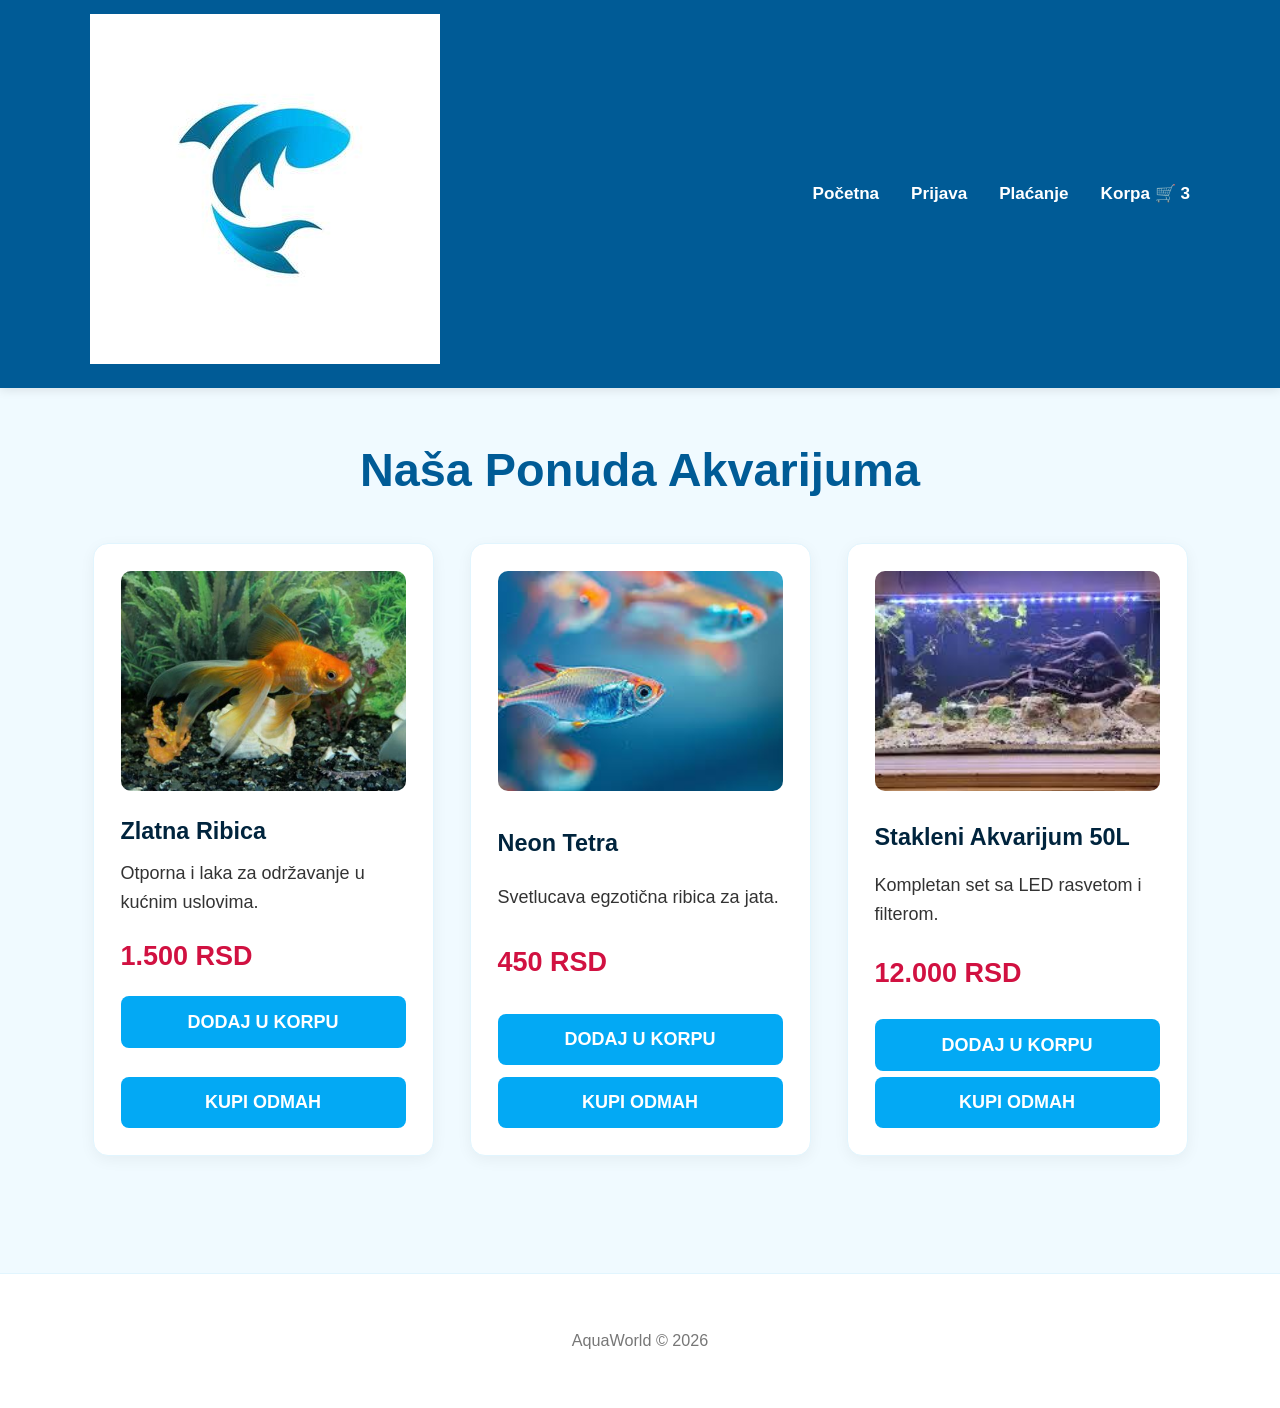
<file: OneDrive/Dokumenti/zadatak_3/New_folder/index.html>
<!DOCTYPE html>
<html lang="sr">
<head>
    <meta charset="UTF-8">
    <meta name="viewport" content="width=device-width, initial-scale=1.0">
    <title>AquaWorld | Početna</title>
    <link rel="stylesheet" href="css/style.css">
</head>
<body>
    <header>
        <div class="nav-container">
            <a href="index.html">
                <img src="images/logoo.png" alt="AquaWorld Logo" class="logo">
            </a>
            <nav>
                <a href="index.html">Početna</a>
                <a href="login.html">Prijava</a>
                <a href="checkout.html">Plaćanje</a>
                <a href="#" onclick="openCart()">Korpa 🛒 <span id="cartCount">0</span></a>
            </nav>
        </div>
    </header>

    <main class="container">
        <h1>Naša Ponuda Akvarijuma</h1>
        
        <div class="product-grid">
            <article class="product-card">
                <div class="card-img-container">
                    <img src="images/zlatna.jpg" width="300" height="200" alt="Zlatna Ribica">
                </div>
                <h3>Zlatna Ribica</h3>
                <p>Otporna i laka za održavanje u kućnim uslovima.</p>
                <span class="price">1.500 RSD</span>
                <button onclick="addToCart(1500)" class="btn-aqua">DODAJ U KORPU</button>
                <br>
                <button onclick="buyNow('Zlatna Ribica', 1500)" class="btn-aqua">KUPI ODMAH</button>
            </article>

            <article class="product-card">
                <div class="card-img-container">
                    <img src="images/tetra.jpg" width="300" height="200" alt="Neon Tetra">
                </div>
                <h3>Neon Tetra</h3>
                <p>Svetlucava egzotična ribica za jata.</p>
                <span class="price">450 RSD</span>
                <button onclick="addToCart(450)" class="btn-aqua">DODAJ U KORPU</button>
                <button onclick="buyNow('Neon Tetra', 450)" class="btn-aqua">KUPI ODMAH</button>
            </article>

            <article class="product-card">
                <div class="card-img-container">
                    <img src="images/akvarijumm.jpg" width="300" height="200" alt="Akvarijum">
                </div>
                <h3>Stakleni Akvarijum 50L</h3>
                <p>Kompletan set sa LED rasvetom i filterom.</p>
                <span class="price">12.000 RSD</span>
                <button onclick="addToCart('Stakleni Akvarijum 50L', 12000)" class="btn-aqua">DODAJ U KORPU</button>
                <button onclick="buyNow('Stakleni Akvarijum 50L', 12000)" class="btn-aqua">KUPI ODMAH</button>
            </article>
        </div>
    </main>

    <footer>
        <p>AquaWorld &copy; 2026 </p>
        <script src="js/main.js"></script>
    </footer>
</body>
</html>
</file>
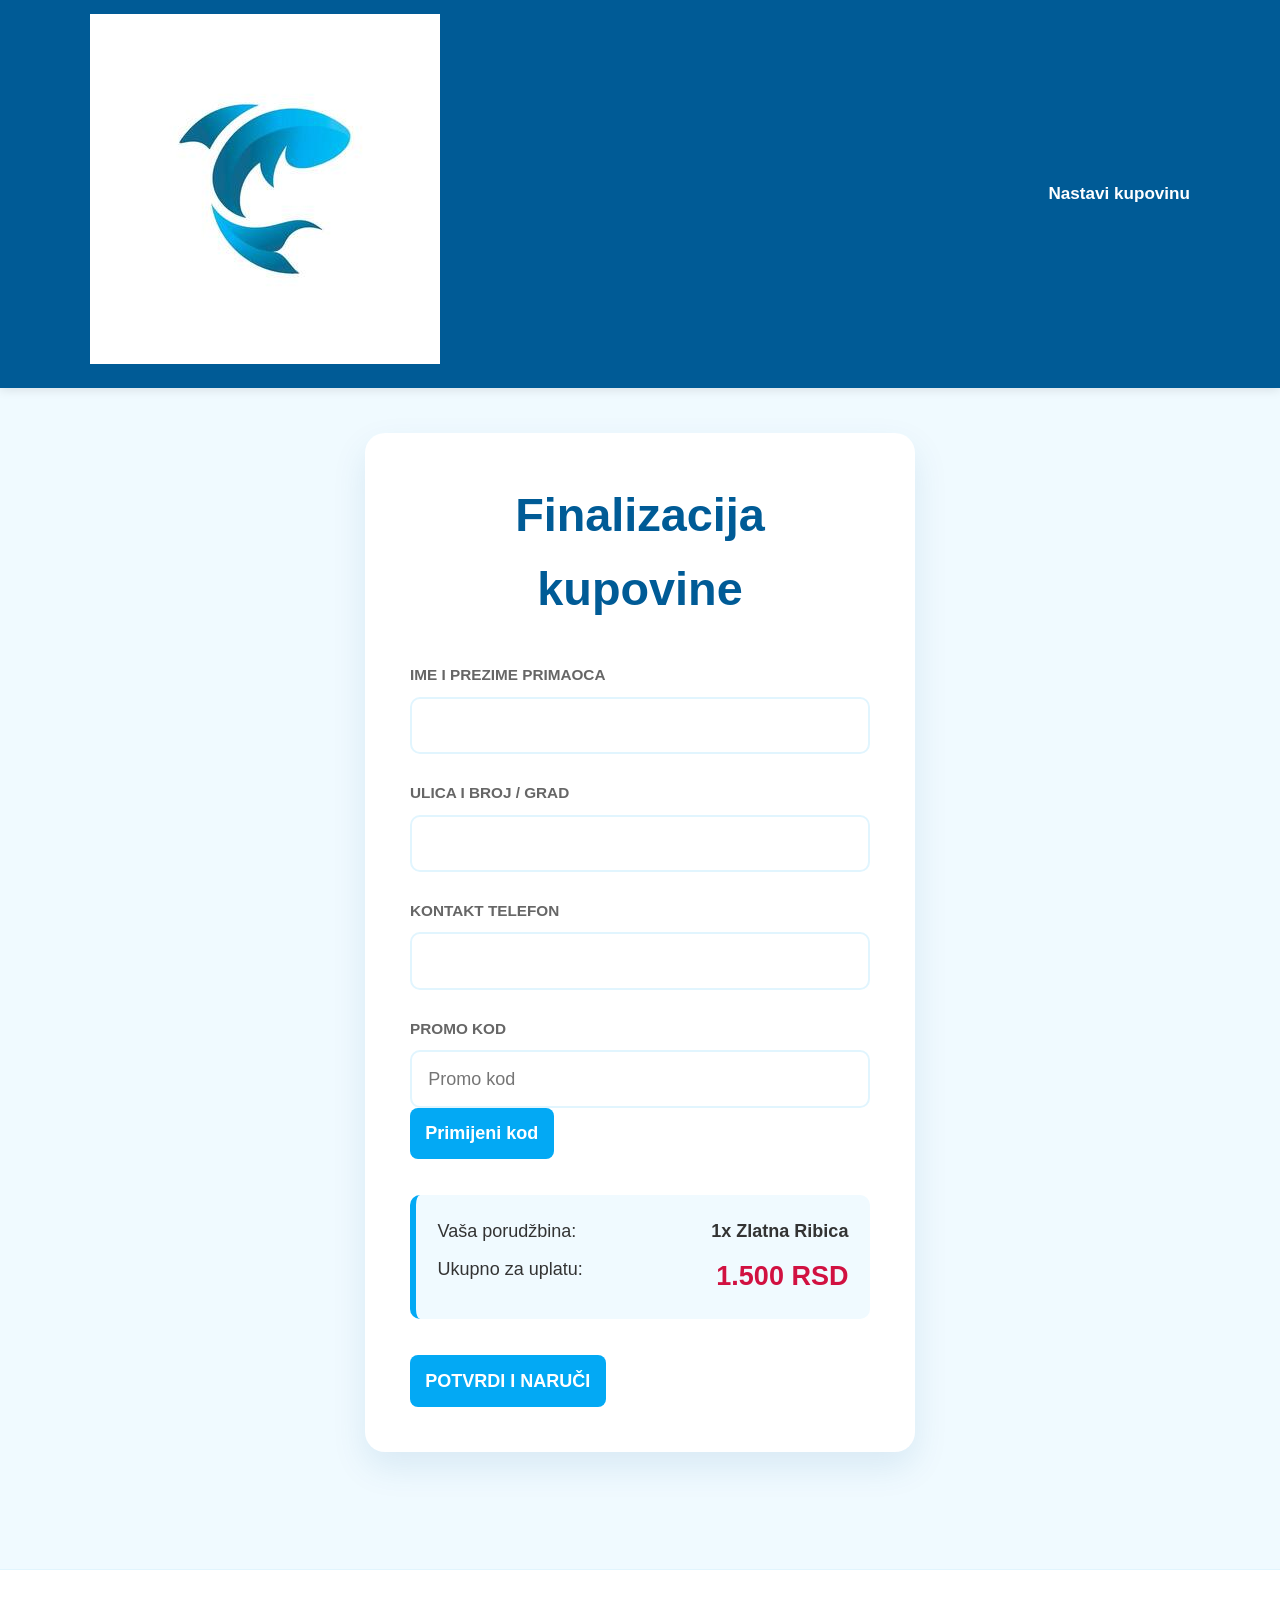
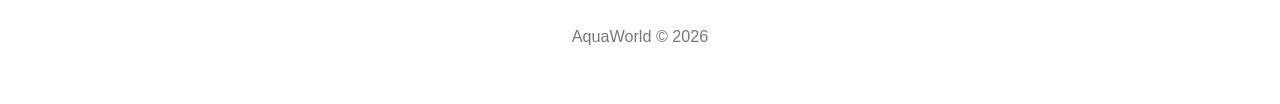
<file: OneDrive/Dokumenti/zadatak_3/New_folder/checkout.html>
<!DOCTYPE html>
<html lang="sr">
<head>
    <meta charset="UTF-8">
    <meta name="viewport" content="width=device-width, initial-scale=1.0">
    <title>Plaćanje | AquaWorld</title>
    <link rel="stylesheet" href="css/style.css">
</head>
<body>
    <header>
        <div class="nav-container">
            <a href="index.html"><img src="images/logoo.png" alt="AquaWorld Logo" class="logo"></a>
            <nav><a href="index.html">Nastavi kupovinu</a></nav>
        </div>
    </header>

    <main class="container">
        <div class="form-box">
            <h1>Finalizacija kupovine</h1>
            <form>

                <div class="form-group">
                    <label>Ime i prezime primaoca</label>
                    <input type="text" class="form-control" required>
                </div>
                <div class="form-group">
                    <label>Ulica i broj / Grad</label>
                    <input type="text" class="form-control" required>
                </div>
                <div class="form-group">
                    <label>Kontakt telefon</label>
                    <input type="tel" class="form-control" required>
                </div>
                <div class="form-group">
                    <label>Promo kod</label>
                    <input type="text" id="promo-input" class="form-control" placeholder="Promo kod">
                    <button onclick="validateAndNotify()" class="btn-aqua">Primijeni kod</button>
                </div>

                <div class="checkout-summary">
                    <div style="display: flex; justify-content: space-between;">
                        <span>Vaša porudžbina:</span>
                        <strong>1x Zlatna Ribica</strong>
                    </div>
                    <div style="display: flex; justify-content: space-between; margin-top: 0.5rem;">
                        <span>Ukupno za uplatu:</span>
                        <span class="price" style="margin:0">1.500 RSD</span>
                    </div>
                </div>

                <button type="submit" class="btn-aqua">POTVRDI I NARUČI</button>
            </form>
        </div>
    </main>
    <footer>
        <p>AquaWorld &copy; 2026 </p>
        <script src="js/main.js"></script>
    </footer>
</body>
</html>
</file>
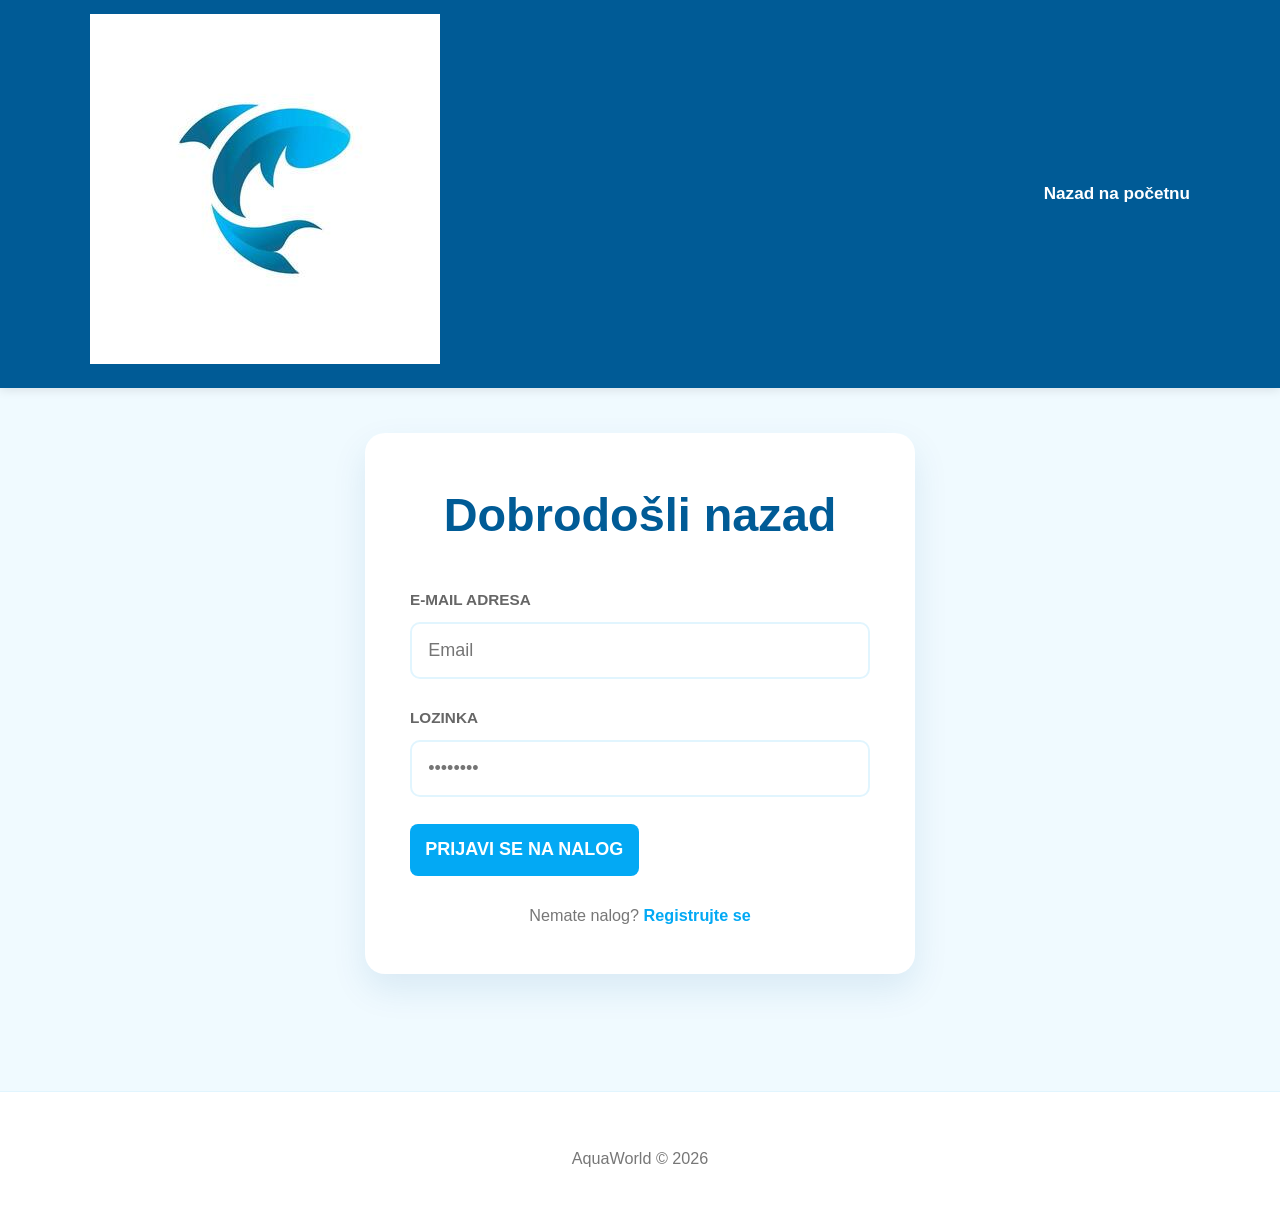
<file: OneDrive/Dokumenti/zadatak_3/New_folder/login.html>
<!DOCTYPE html>
<html lang="sr">
<head>
    <meta charset="UTF-8">
    <meta name="viewport" content="width=device-width, initial-scale=1.0">
    <title>Prijava | AquaWorld</title>
    <link rel="stylesheet" href="css/style.css">
</head>
<body>
    <header>
        <div class="nav-container">
            <a href="index.html"><img src="images/logoo.png" alt="AquaWorld Logo" class="logo"></a>
            <nav><a href="index.html">Nazad na početnu</a></nav>
        </div>
    </header>

    <main class="container">
        <div class="form-box">
            <h1>Dobrodošli nazad</h1>
            <form>
                <div class="form-group">
                    <label>E-mail adresa</label>
                    <input type="text" id="email" class="form-control" placeholder="Email" required>
                </div>
                <div class="form-group">
                    <label>Lozinka</label>
                    <input type="password" id="password" class="form-control" placeholder="••••••••" required>
                </div>
                <button onclick="testLogin()" class="btn-aqua">PRIJAVI SE NA NALOG</button>
            </form>
            <p style="text-align: center; margin-top: 1.5rem; font-size: 0.9rem; color: #777;">
                Nemate nalog? <a href="#" style="color: #03a9f4; text-decoration: none; font-weight: bold;">Registrujte se</a>
            </p>
        </div>
    </main>
    <footer>
        <p>AquaWorld &copy; 2026 </p>
        <script src="js/main.js"></script>
    </footer>
</body>
</html>
</file>
<file: OneDrive/Dokumenti/zadatak_3/New_folder/css/style.css>
* {
    margin: 0;
    padding: 0;
    box-sizing: border-box;
}

html {
    font-size: 16px; 
}

body {
    font-family: 'Segoe UI', Roboto, Helvetica, Arial, sans-serif;
    background-color: #f0faff; 
    color: #333;
    line-height: 1.6;
}


header {
    background-color: #005b96;
    color: white;
    padding: 0.8rem 0;
    box-shadow: 0 2px 10px rgba(0,0,0,0.1);
}

.nav-container {
    display: flex;
    justify-content: space-between;
    align-items: center;
    width: 90%;
    max-width: 1100px;
    margin: 0 auto;
}

.logo-img {
    height: 50px;
    width: auto;
    transition: transform 0.3s;
}

.logo-img:hover {
    transform: scale(1.05);
}

nav a {
    color: white;
    text-decoration: none;
    margin-left: 1.5rem;
    font-weight: 600;
    font-size: 0.95rem;
    transition: color 0.3s;
}

nav a:hover {
    color: #b3e5fc;
}


.container {
    width: 90%;
    max-width: 1100px;
    margin: 0 auto;
    padding: 2.5rem 0;
}

.product-grid {
    display: flex;
    flex-wrap: wrap;
    gap: 2rem;
    justify-content: center;
}

.product-card {
    background: white;
    border: 1px solid #e1f5fe;
    border-radius: 15px;
    padding: 1.5rem;
    width: 100%; 
    display: flex;
    flex-direction: column;
    justify-content: space-between;
    transition: transform 0.3s, box-shadow 0.3s;
    box-shadow: 0 4px 15px rgba(0,0,0,0.05);
}

.product-card:hover {
    transform: translateY(-10px);
    box-shadow: 0 12px 30px rgba(0, 91, 150, 0.15);
}


.card-img-container {
    width: 100%;
    height: 220px;
    overflow: hidden;
    border-radius: 10px;
    margin-bottom: 1.2rem;
}

.card-img-container img {
    width: 100%;
    height: 100%;
    object-fit: cover; 
    display: block;
}


h1 { 
    font-size: 1.8rem; 
    margin-bottom: 2rem; 
    text-align: center; 
    color: #005b96; 
    font-weight: 800;
}

h3 { 
    font-size: 1.3rem; 
    margin-bottom: 0.5rem; 
    color: #00243d; 
}

.price { 
    font-size: 1.5rem; 
    color: #d11141; 
    font-weight: 800; 
    margin: 1rem 0; 
}


.btn-aqua {
    background-color: #03a9f4;
    color: white;
    padding: 1rem;
    text-decoration: none;
    border-radius: 8px;
    text-align: center;
    font-size: 1.1rem;
    font-weight: bold;
    border: none;
    display: block;
    cursor: pointer;
    transition: background 0.3s, transform 0.2s;
}

.btn-aqua:hover {
    background-color: #005b96;
    transform: translateY(-2px);
}


.form-box {
    background: #ffffff;
    padding: 2.5rem;
    border-radius: 20px;
    box-shadow: 0 15px 35px rgba(0, 91, 150, 0.1);
    width: 100%;
}

.form-group {
    margin-bottom: 1.5rem;
}

.form-group label {
    font-size: 0.85rem;
    color: #666;
    text-transform: uppercase;
    font-weight: bold;
    margin-bottom: 0.5rem;
    display: block;
}

.form-control {
    width: 100%;
    padding: 0.9rem;
    border: 2px solid #e1f5fe;
    border-radius: 10px;
    font-size: 1rem;
    transition: all 0.3s ease;
}

.form-control:focus {
    outline: none;
    border-color: #03a9f4;
    box-shadow: 0 0 10px rgba(3, 169, 244, 0.15);
}

.checkout-summary {
    background: #f0faff;
    padding: 1.2rem;
    border-radius: 10px;
    margin: 2rem 0;
    border-left: 6px solid #03a9f4;
}




@media (min-width: 768px) {
    html { font-size: 17px; }
    
    .product-card {
        width: 47%; 
    }
    
    h1 { font-size: 2.2rem; }
}


@media (min-width: 1024px) {
    html { font-size: 18px; }

    .product-card {
        width: 31%; 
    }

    h1 { font-size: 2.6rem; }

    .form-box {
        max-width: 550px;
        margin: 0 auto;
    }
    
    .btn-aqua {
        font-size: 1rem;
        padding: 0.85rem;
    }
}

footer {
    text-align: center;
    padding: 3rem 0;
    background: #fff;
    border-top: 1px solid #e1f5fe;
    margin-top: 4rem;
    font-size: 0.9rem;
    color: #777;
 
    
    
}
</file>
